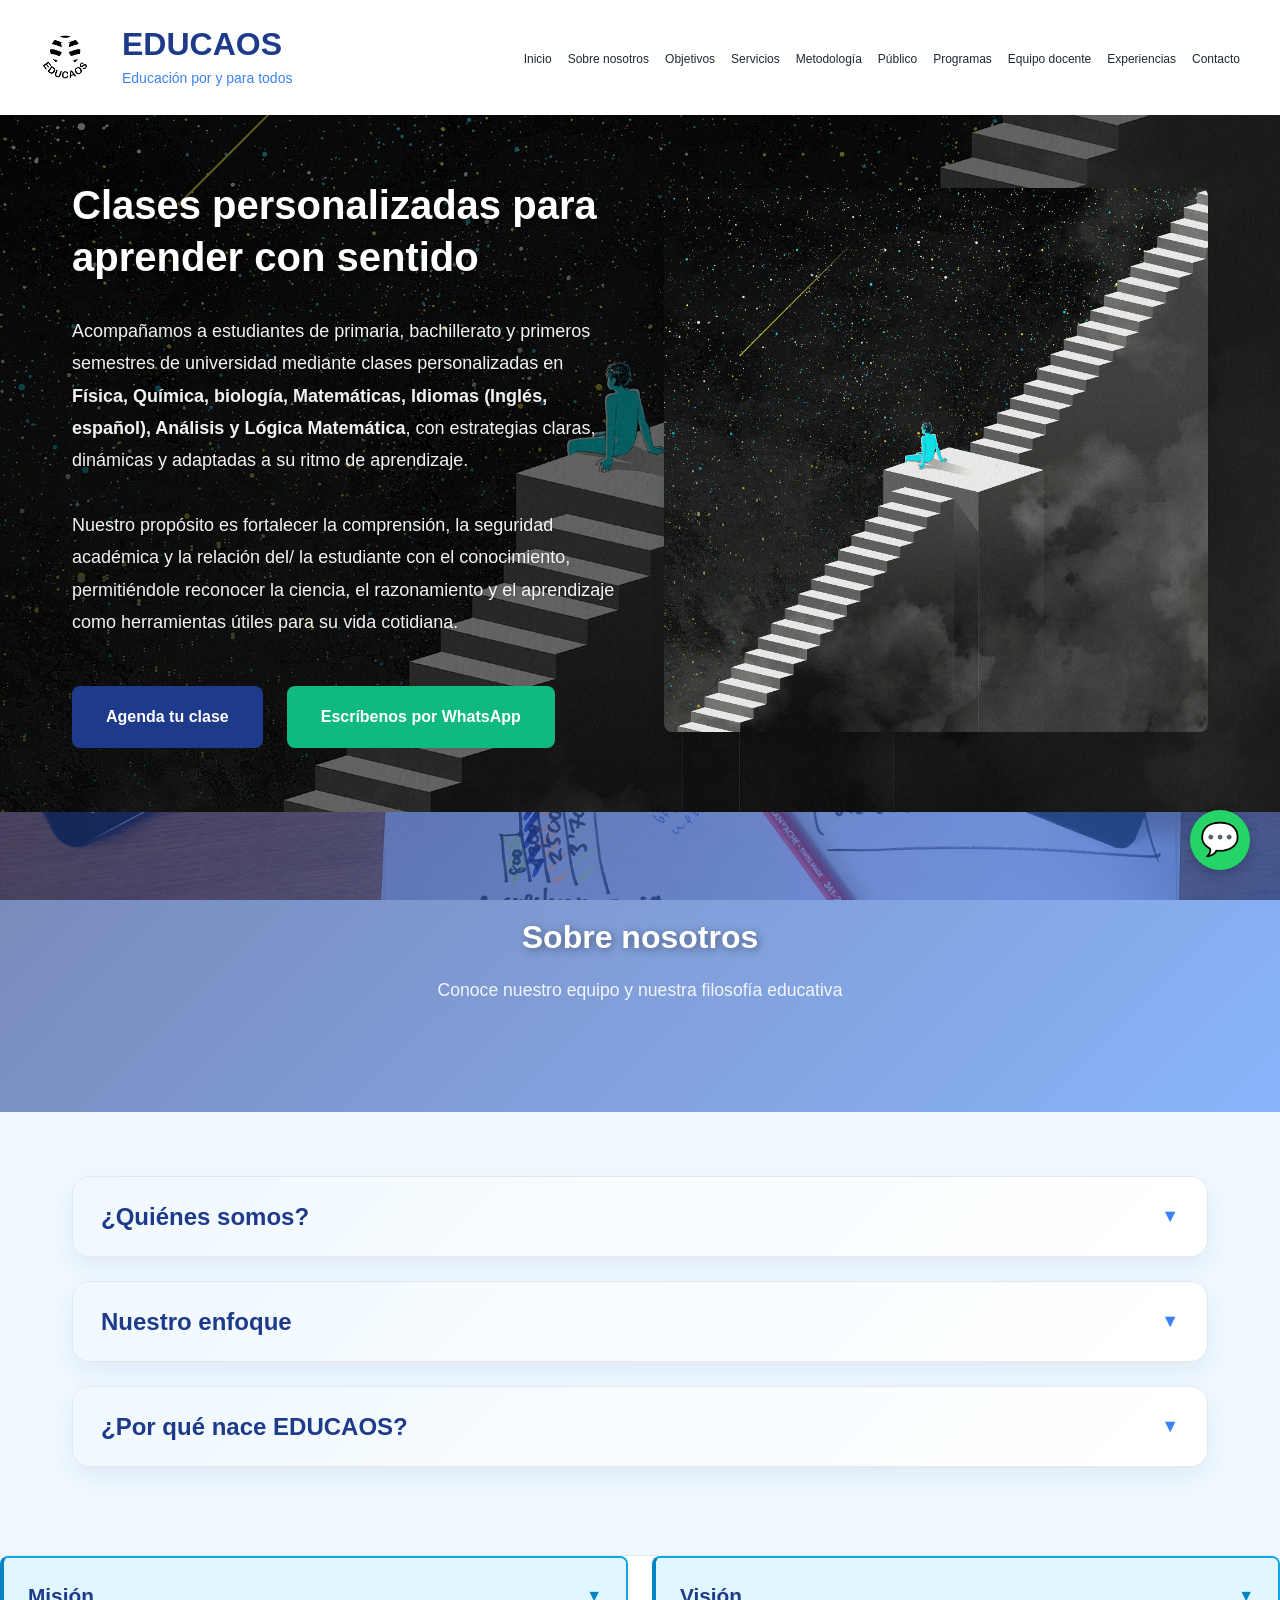
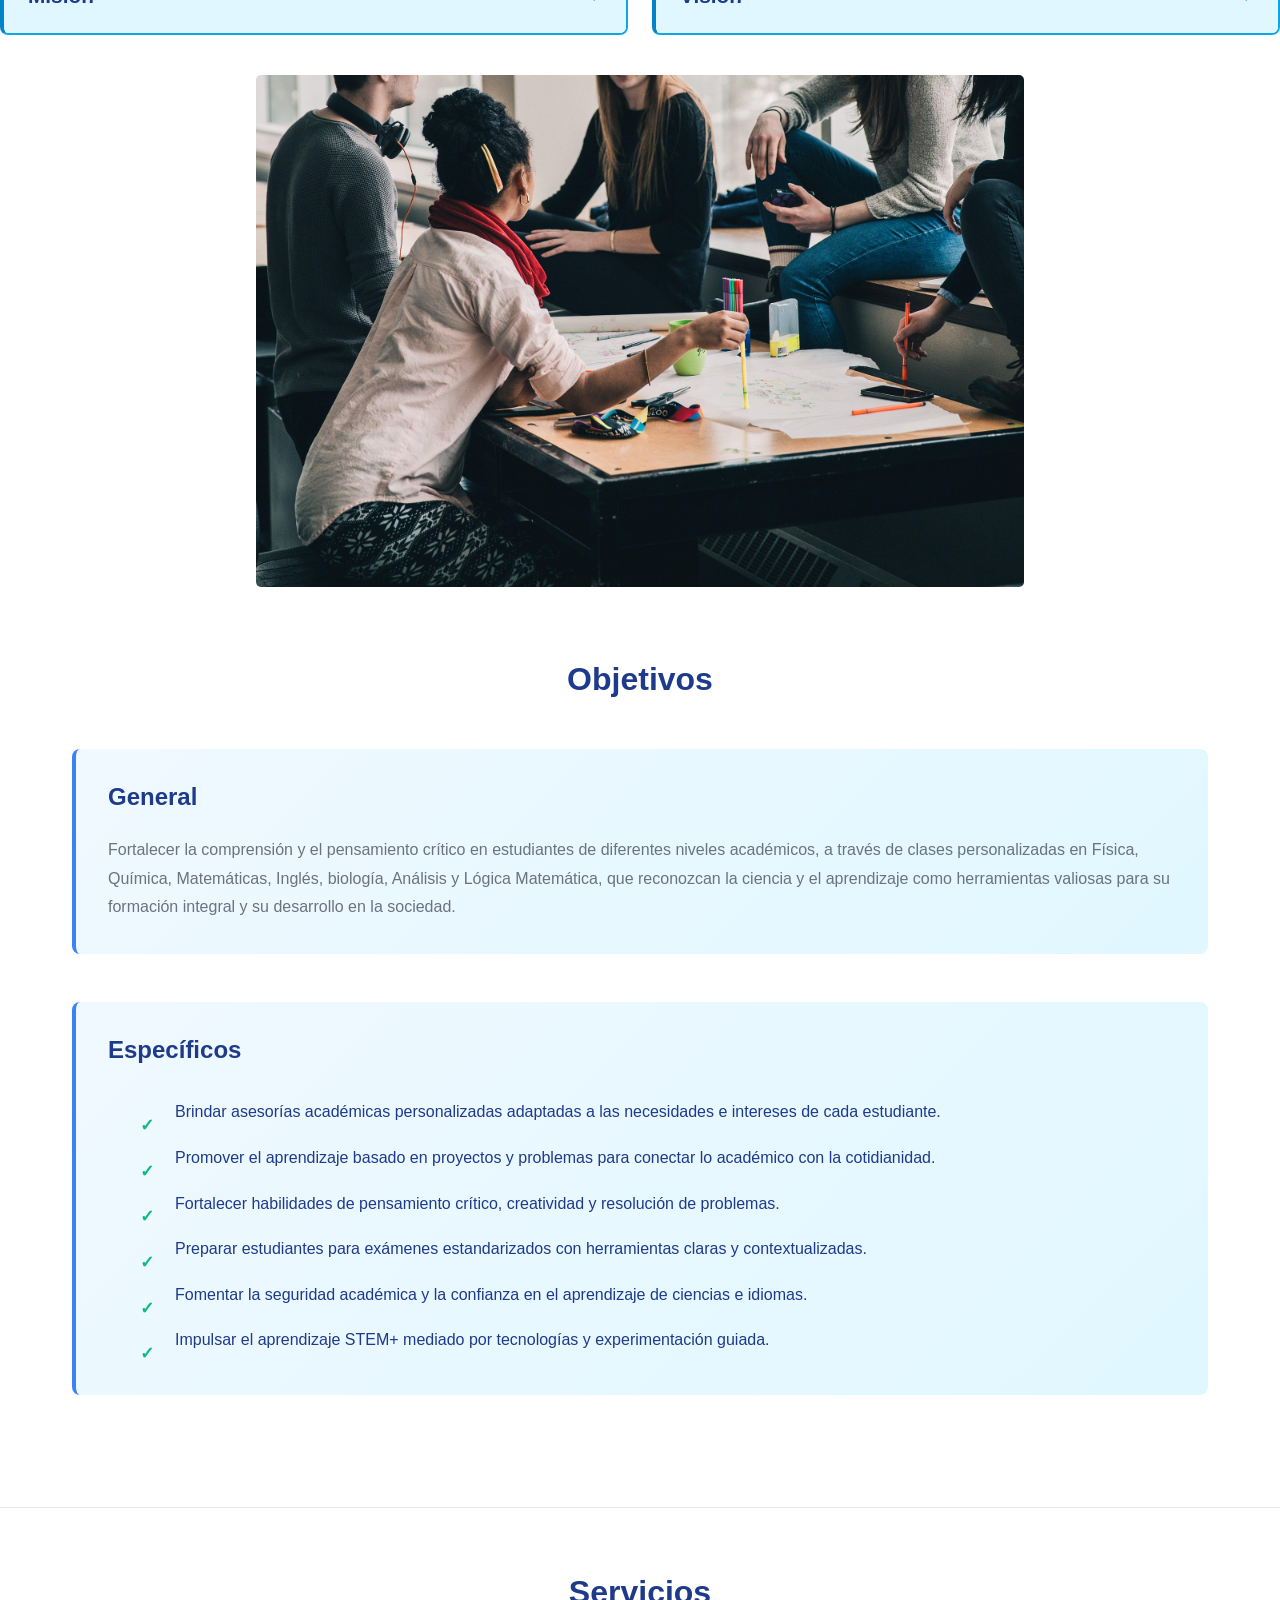
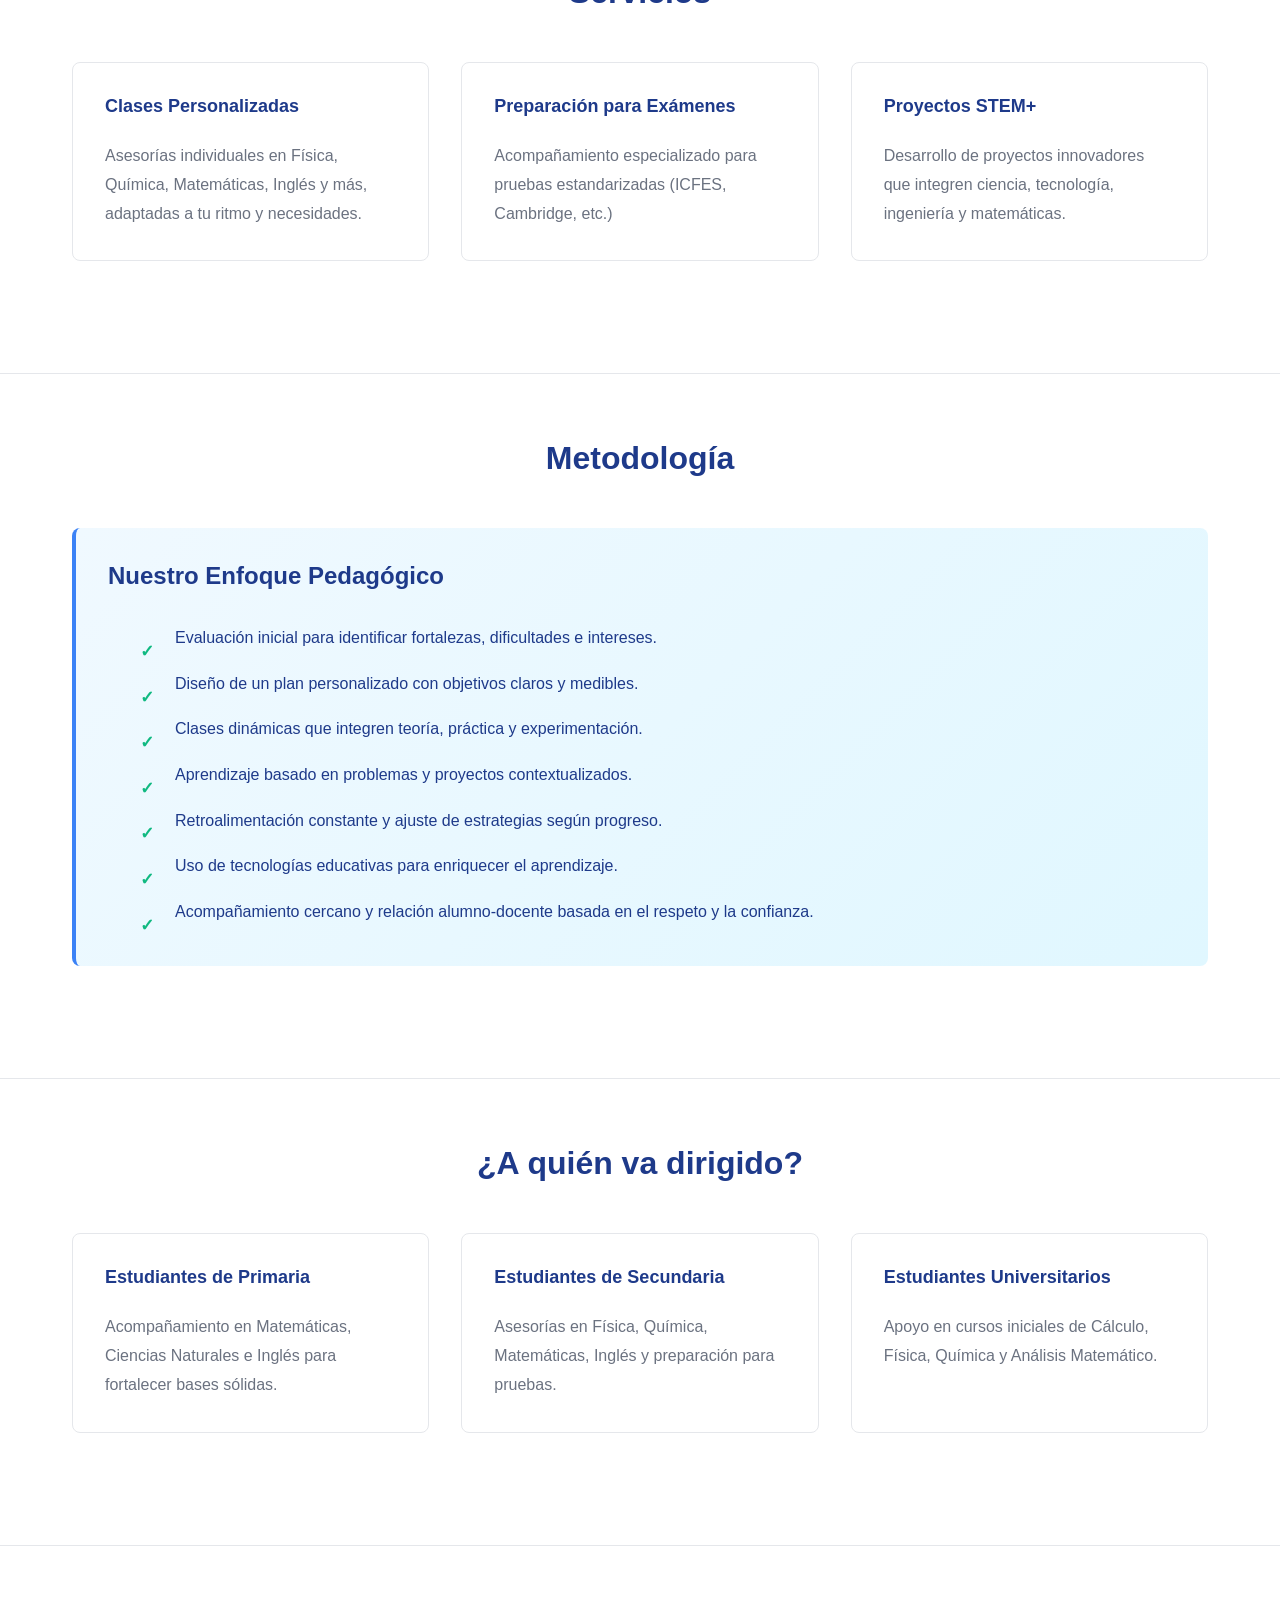
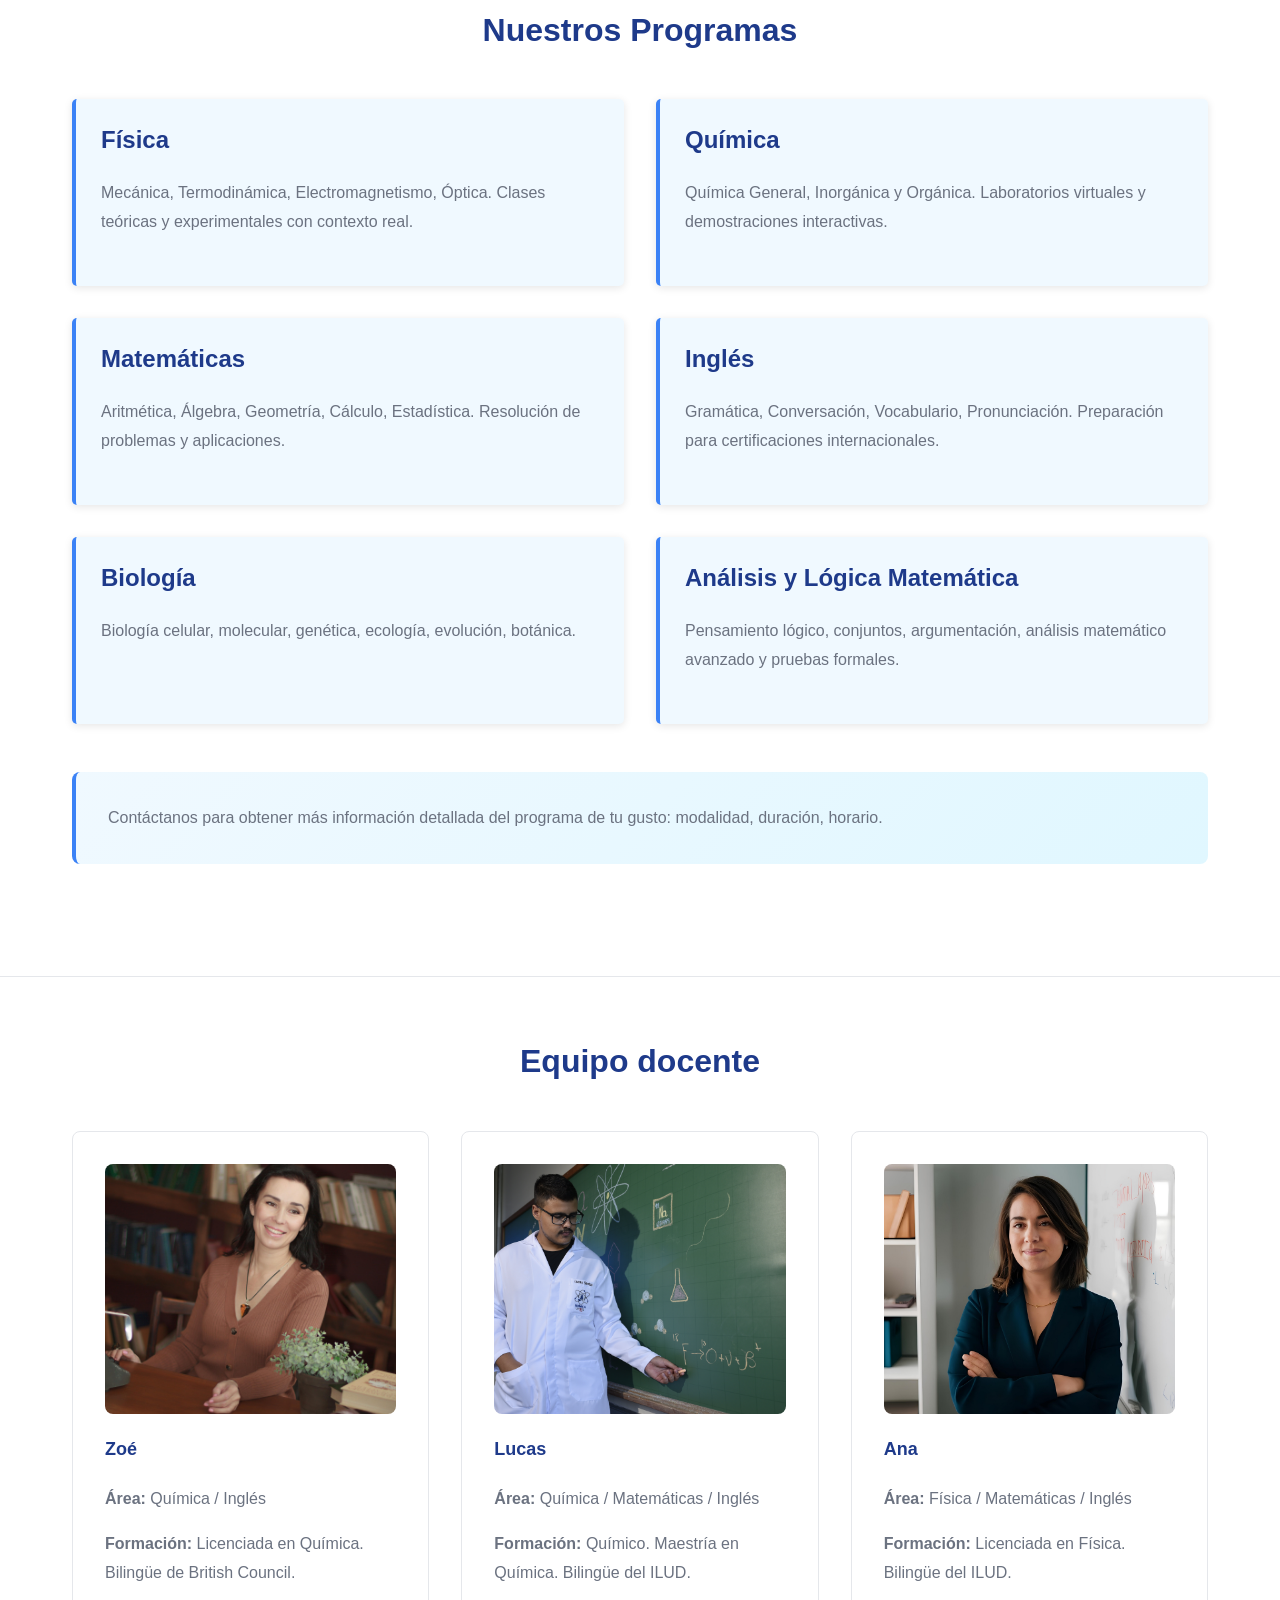
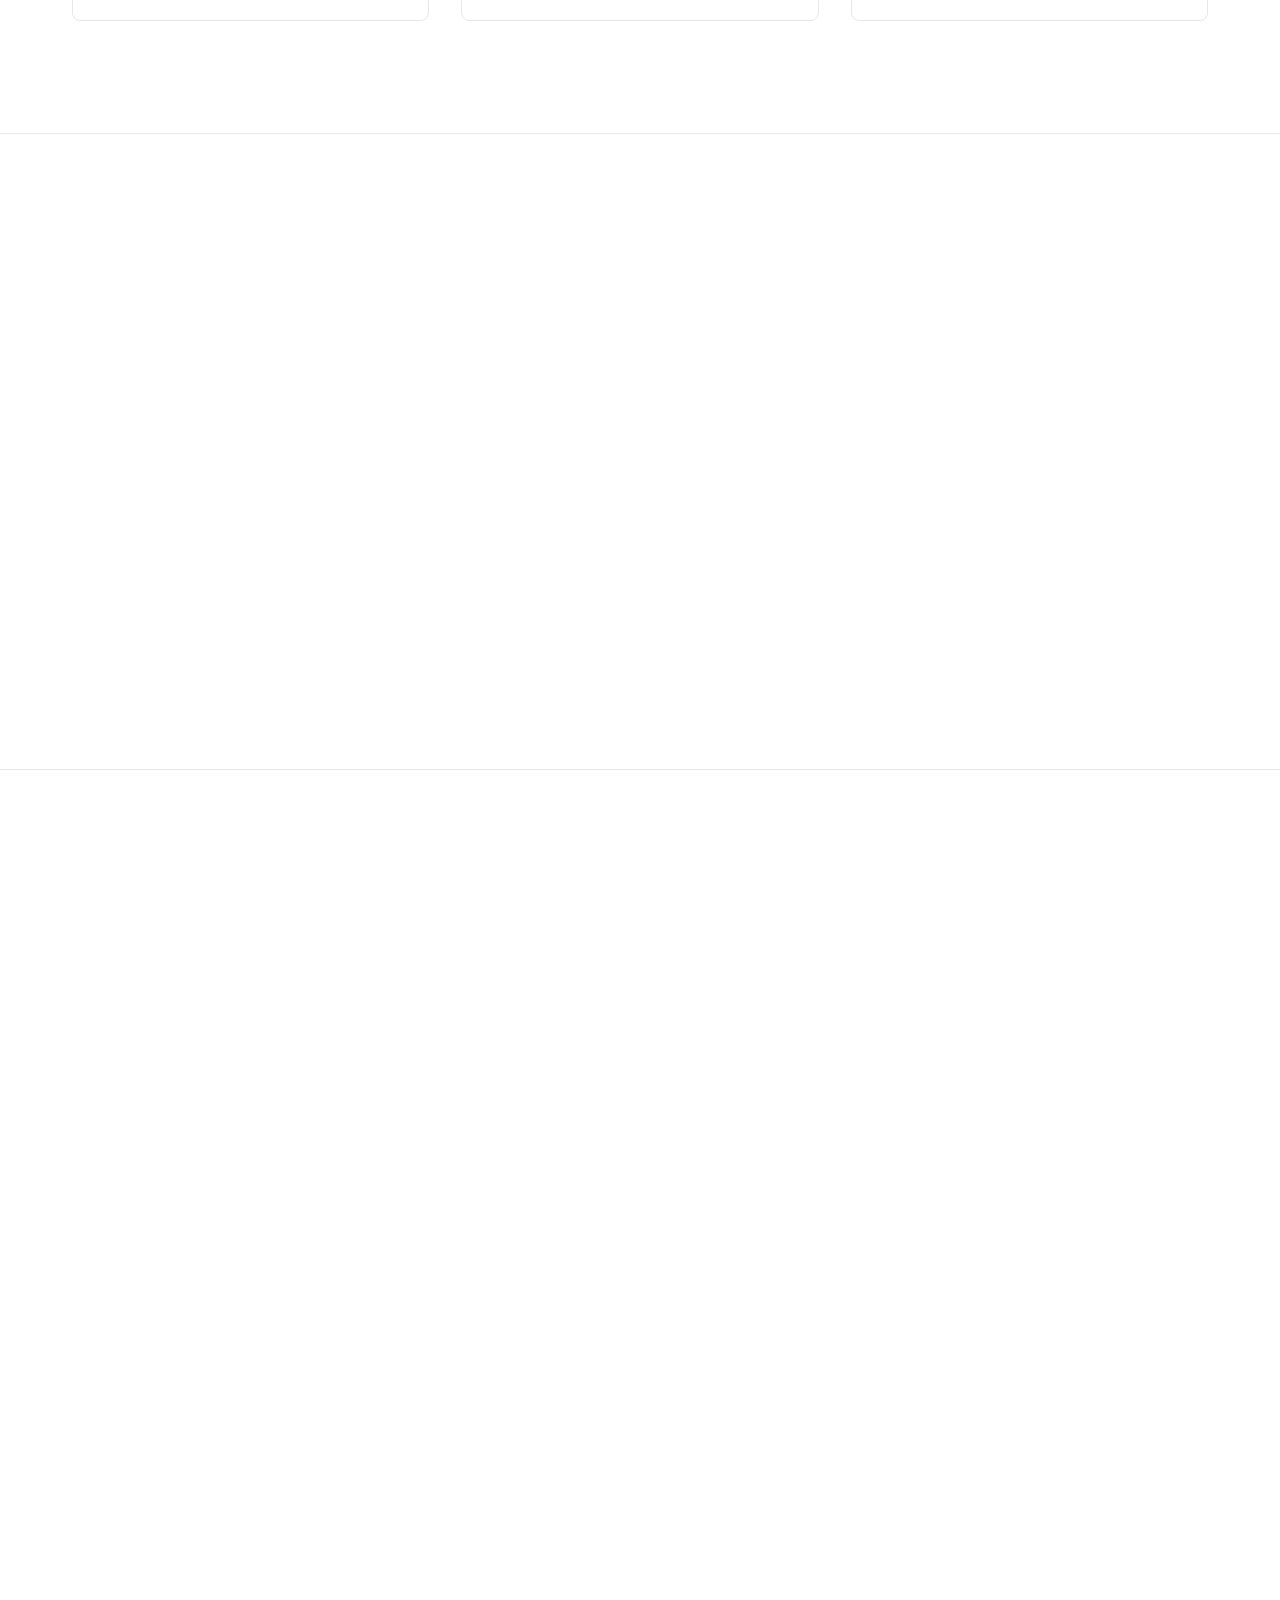
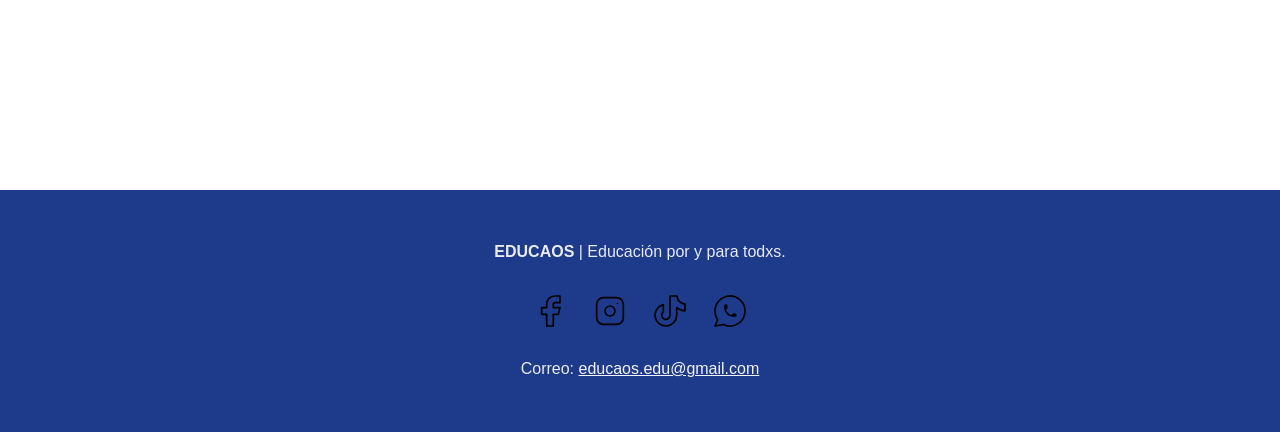
<file: index.html>
<!DOCTYPE html>
<html lang="es">
<head>
  <meta charset="UTF-8" />
  <meta http-equiv="X-UA-Compatible" content="IE=edge" />
  <meta name="viewport" content="width=device-width, initial-scale=1.0" />
  <title>EDUCAOS | Educación por y para todos</title>
<!-- Fuerza a Mozilla a recargar el favicon -->
<meta http-equiv="Cache-Control" content="no-cache, no-store, must-revalidate" />
<meta http-equiv="Pragma" content="no-cache" />
<meta http-equiv="Expires" content="0" />
  <meta
    name="description"
    content="EDUCAOS es una academia de clases personalizadas en Física, Química, Matemáticas, Inglés, biología, Análisis y Lógica Matemática"
  />
  <meta name="keywords" content="educación, clases personalizadas, matemáticas, ciencias, inglés, Bogotá" />
  <meta name="author" content="EDUCAOS" />

  <!-- CSS -->
  <link rel="stylesheet" href="styles.css" />
<!-- FAVICON - Múltiples formatos para compatibilidad ,logo en la pestaña -->
<!-- Asegura que el favicon se cargue en todos los navegadores -->
<link rel="icon" type="image/x-icon" href="img/favicon.ico?v=2">
<link rel="icon" type="image/png" sizes="32x32" href="img/favicon-32x32.png">
<link rel="icon" type="image/png" sizes="16x16" href="img/favicon-16x16.png">
<link rel="apple-touch-icon" href="img/apple-touch-icon.png">
<!-- Metricool Tracker -->
    <script>function loadScript(a){var b=document.getElementsByTagName("head")[0],c=document.createElement("script");c.type="text/javascript",c.src="https://tracker.metricool.com/resources/be.js",c.onreadystatechange=a,c.onload=a,b.appendChild(c)}loadScript(function(){beTracker.t({hash:"e9aacc4f85460d0cd99537b28a876ea7"})});</script>
</head>
<body>

  <!-- ENCABEZADO / HEADER -->
  <header class="header">
    <div class="container header-container">
      
      <!-- LOGO -->
      <div class="logo-box">
        <img src="img/logosinfondo.png" alt="Logo EDUCAOS" class="logo-img">
      </div>

      <!-- MARCA / NOMBRE -->
      <div class="brand-box">
        <h1>EDUCAOS</h1>
        <p>Educación por y para todos</p>
      </div>

      <!-- BOTÓN MENÚ HAMBURGUESA -->
      <button class="hamburger" id="hamburger" aria-label="Abrir menú">
        <span class="line line1"></span>
        <span class="line line2"></span>
        <span class="line line3"></span>
      </button>

      <!-- NAVEGACIÓN -->
      <nav class="nav" id="nav">
        <ul class="nav-list">
          <li><a href="#inicio">Inicio</a></li>
          <li><a href="#nosotros">Sobre nosotros</a></li>
          <li><a href="#objetivos">Objetivos</a></li>
          <li><a href="#servicios">Servicios</a></li>
          <li><a href="#metodologia">Metodología</a></li>
          <li><a href="#publico">Público</a></li>
          <li><a href="#programas">Programas</a></li>
          <li><a href="#equipo">Equipo docente</a></li>
          <li><a href="#experiencias">Experiencias</a></li>
          <li><a href="#contacto">Contacto</a></li>
        </ul>
      </nav>

    </div>
  </header>

  <main>

    <!-- SECCIÓN HERO CON PARALLAX -->
<section id="inicio" class="hero">
  <div class="parallax-bg" style="background-image: url('img/portada-fondo.jpg');"></div>

  <div class="container hero-container">
    <div class="hero-text fade-in">
      <h2>Clases personalizadas para aprender con sentido</h2>

      <p>
        Acompañamos a estudiantes de primaria, bachillerato y primeros semestres
        de universidad mediante clases personalizadas en <strong>Física, Química, biología, Matemáticas, 
        Idiomas (Inglés, español), Análisis y Lógica Matemática</strong>, con estrategias claras, 
        dinámicas y adaptadas a su ritmo de aprendizaje.
      </p>

      <p>
        Nuestro propósito es fortalecer la comprensión, la seguridad académica
        y la relación del/ la estudiante con el conocimiento, permitiéndole reconocer
        la ciencia, el razonamiento y el aprendizaje como herramientas útiles
        para su vida cotidiana.
      </p>

      <div class="hero-buttons">
        <a href="#contacto" class="btn">Agenda tu clase</a>
        <a href="https://wa.me/message/WLGV2CBEJZI7O1" class="btn btn-secondary" target="_blank">Escríbenos por WhatsApp</a>
      </div>
    </div>

    <div class="hero-image fade-in">
      <img src="img/portada.jpg" alt="Imagen principal de EDUCAOS" />
    </div>
  </div>
</section>

    <!-- SOBRE NOSOTROS - CON ACCORDION -->
<!-- BANNER DEL TÍTULO -->
<div class="section-banner" style="background-image: url('img/noisheader.jpg');">
  <h2 class="fade-in-on-scroll">Sobre nosotros</h2>
  <p>Conoce nuestro equipo y nuestra filosofía educativa</p>
</div>

<!-- CONTENIDO -->
<section id="nosotros" class="section">
  <div class="container">

        <!-- ACCORDION ITEM 1 -->
    <div class="accordion-item fade-in-on-scroll">
      <div class="accordion-header">
        <h3>¿Quiénes somos?</h3>
        <span class="accordion-icon">▼</span>
      </div>
      <div class="accordion-content">
        <div class="accordion-body">
          <div class="accordion-text">
            <p>
              Somos un equipo de docentes apasionados por la educación y la enseñanza
              de las ciencias naturales, idiomas, matemáticas y áreas afines, comprometidos
              con una formación académica clara, cercana y de calidad.
            </p>
            <p>
              Nos hemos formado en áreas como física, química, biología, matemáticas
              y licenciaturas, en universidades como la Universidad Distrital Francisco
              José de Caldas, la Universidad Nacional de Colombia y la Universidad
              Pedagógica Nacional.
            </p>
            <p>
              Además, contamos con experiencia en formación formal e informal, apoyo
              a instituciones educativas, procesos de preparación para exámenes
              estandarizados y acompañamiento académico personalizado.
            </p>
          </div>
          <div class="accordion-image">
            <img src="img/quienessomos.jpg" alt="Quiénes somos" class="parallax-image">
          </div>
        </div>
      </div>
    </div>

    <!-- ACCORDION ITEM 2 -->
    <div class="accordion-item fade-in-on-scroll">
      <div class="accordion-header">
        <h3>Nuestro enfoque</h3>
        <span class="accordion-icon">▼</span>
      </div>
      <div class="accordion-content">
        <div class="accordion-body">
          <div class="accordion-text">
            <p>
              En EDUCAOS trabajamos desde un enfoque humanista y productivo, apoyado
              en el aprendizaje basado en proyectos y problemas. Buscamos que el/ la
              estudiante comprenda, relacione y aplique lo aprendido, reconociendo
              que el conocimiento está conectado con su cotidianidad, sus intereses,
              sus necesidades y su manera de comprender el mundo.
            </p>
            <p>
              No buscamos la memorización como objetivo principal, sino el fortalecimiento
              del pensamiento crítico, la creatividad, la comprensión profunda y la
              capacidad de usar el conocimiento en contextos reales.
            </p>
          </div>
          <div class="accordion-image">
            <img src="img/enfoque.jpg" alt="Nuestro enfoque" class="parallax-image">
          </div>
        </div>
      </div>
    </div>

    <!-- ACCORDION ITEM 3 -->
    <div class="accordion-item fade-in-on-scroll">
      <div class="accordion-header">
        <h3>¿Por qué nace EDUCAOS?</h3>
        <span class="accordion-icon">▼</span>
      </div>
      <div class="accordion-content">
        <div class="accordion-body">
          <div class="accordion-text">
            <p>
              EDUCAOS surge como una respuesta a las dificultades educativas actuales,
              a la desconexión entre el aprendizaje y la vida cotidiana, y a la
              frustración que muchos estudiantes experimentan frente a áreas como
              las ciencias y las matemáticas cuando no se enseñan de forma cercana,
              comprensible y contextualizada.
            </p>
            <p>
              También reconocemos el impacto que tienen la sobreestimulación digital,
              las distracciones del entorno y la presión por responder a exigencias
              académicas cada vez mayores.
            </p>
            <p>
              Por eso, proponemos un acompañamiento que integre las ganas de aprender
              con la vida del/ la estudiante, fortaleciendo sus competencias, valorando
              sus ideas previas y ayudándole a cumplir con los lineamientos institucionales
              sin perder de vista su formación integral.
            </p>
          </div>
          <div class="accordion-image">
            <img src="img/nacimiento.jpg" alt="Por qué nace" class="parallax-image">
          </div>
        </div>
      </div>
    </div>

  </div>
</section>

        <div class="mission-vision-grid fade-in-on-scroll">

  <!-- TARJETA MISIÓN -->
  <article class="mv-card">
    <div class="mv-header">
      <h3>Misión</h3>
      <span class="mv-icon">▼</span>
    </div>

    <div class="mv-content">
      <p>
        En EDUCAOS, nuestra misión es trascender los límites convencionales
        de la educación, brindando a nuestros estudiantes no solo conocimientos
        académicos sólidos, sino también herramientas y experiencias que les
        permitan explorar, pensar críticamente, comprender y aplicar las
        ciencias y las matemáticas en su vida diaria.
      </p>

      <p>
        Nos comprometemos a ofrecer clases personalizadas, asesorías académicas
        y orientación en proyectos innovadores con un enfoque STEM+, impulsando
        el aprendizaje mediado por tecnologías y la experimentación guiada
        para el desarrollo integral de cada estudiante.
      </p>
    </div>
  </article>

  <!-- TARJETA VISIÓN -->
  <article class="mv-card">
    <div class="mv-header">
      <h3>Visión</h3>
      <span class="mv-icon">▼</span>
    </div>

    <div class="mv-content">
      <p>
        Nos visualizamos como un proyecto educativo referente en la transformación
        del aprendizaje STEM+ en América. Aspiramos a contribuir al desarrollo
        de mentes curiosas, analíticas y creativas, capaces de enfrentar los
        desafíos actuales y futuros con pensamiento crítico, sensibilidad y criterio.
      </p>

      <p>
        Buscamos ser reconocidos por nuestro compromiso con la calidad educativa,
        la aplicación práctica del conocimiento y la promoción activa del avance
        científico y tecnológico en la región.
      </p>

      <p>
        Aspiramos a crear un ambiente donde la ciencia, las matemáticas y los idiomas
        no solo sean materias académicas, sino herramientas poderosas para comprender
        el mundo, resolver problemas y aportar al progreso de nuestras comunidades.
      </p>
    </div>
  </article>

</div>

        <div class="section-image fade-in-on-scroll">
          <img src="img/profes.jpg" alt="Equipo docente de EDUCAOS" />
        </div>
      </div>
    </section>

    <!-- OBJETIVOS -->
    <section id="objetivos" class="section">
      <div class="container">
        <h2 class="fade-in-on-scroll">Objetivos</h2>

        <article class="content-block fade-in-on-scroll">
          <h3>General</h3>
          <p>
            Fortalecer la comprensión y el pensamiento crítico en estudiantes de diferentes niveles académicos, 
            a través de clases personalizadas en Física, Química, Matemáticas, Inglés, biología, 
            Análisis y Lógica Matemática, que reconozcan la ciencia y el aprendizaje como herramientas valiosas 
            para su formación integral y su desarrollo en la sociedad.
          </p>
        </article>

        <article class="content-block fade-in-on-scroll">
          <h3>Específicos</h3>
          <ul class="methodology-list">
            <li>Brindar asesorías académicas personalizadas adaptadas a las necesidades e intereses de cada estudiante.</li>
            <li>Promover el aprendizaje basado en proyectos y problemas para conectar lo académico con la cotidianidad.</li>
            <li>Fortalecer habilidades de pensamiento crítico, creatividad y resolución de problemas.</li>
            <li>Preparar estudiantes para exámenes estandarizados con herramientas claras y contextualizadas.</li>
            <li>Fomentar la seguridad académica y la confianza en el aprendizaje de ciencias e idiomas.</li>
            <li>Impulsar el aprendizaje STEM+ mediado por tecnologías y experimentación guiada.</li>
          </ul>
        </article>
      </div>
    </section>

    <!-- SERVICIOS -->
    <section id="servicios" class="section">
      <div class="container">
        <h2 class="fade-in-on-scroll">Servicios</h2>

        <div class="cards-grid">
          <article class="card fade-in-on-scroll">
            <h3>Clases Personalizadas</h3>
            <p>Asesorías individuales en Física, Química, Matemáticas, Inglés y más, adaptadas a tu ritmo y necesidades.</p>
          </article>

          <article class="card fade-in-on-scroll">
            <h3>Preparación para Exámenes</h3>
            <p>Acompañamiento especializado para pruebas estandarizadas (ICFES, Cambridge, etc.)</p>
          </article>

          <article class="card fade-in-on-scroll">
            <h3>Proyectos STEM+</h3>
            <p>Desarrollo de proyectos innovadores que integren ciencia, tecnología, ingeniería y matemáticas.</p>
          </article>
        </div>
      </div>
    </section>

    <!-- METODOLOGÍA -->
    <section id="metodologia" class="section">
      <div class="container">
        <h2 class="fade-in-on-scroll">Metodología</h2>

        <article class="content-block fade-in-on-scroll">
          <h3>Nuestro Enfoque Pedagógico</h3>
          <ul class="methodology-list">
            <li>Evaluación inicial para identificar fortalezas, dificultades e intereses.</li>
            <li>Diseño de un plan personalizado con objetivos claros y medibles.</li>
            <li>Clases dinámicas que integren teoría, práctica y experimentación.</li>
            <li>Aprendizaje basado en problemas y proyectos contextualizados.</li>
            <li>Retroalimentación constante y ajuste de estrategias según progreso.</li>
            <li>Uso de tecnologías educativas para enriquecer el aprendizaje.</li>
            <li>Acompañamiento cercano y relación alumno-docente basada en el respeto y la confianza.</li>
          </ul>
        </article>
      </div>
    </section>

    <!-- PÚBLICO -->
    <section id="publico" class="section">
      <div class="container">
        <h2 class="fade-in-on-scroll">¿A quién va dirigido?</h2>

        <div class="cards-grid">
          <article class="card fade-in-on-scroll">
            <h3>Estudiantes de Primaria</h3>
            <p>Acompañamiento en Matemáticas, Ciencias Naturales e Inglés para fortalecer bases sólidas.</p>
          </article>

          <article class="card fade-in-on-scroll">
            <h3>Estudiantes de Secundaria</h3>
            <p>Asesorías en Física, Química, Matemáticas, Inglés y preparación para pruebas.</p>
          </article>

          <article class="card fade-in-on-scroll">
            <h3>Estudiantes Universitarios</h3>
            <p>Apoyo en cursos iniciales de Cálculo, Física, Química y Análisis Matemático.</p>
          </article>
        </div>
      </div>
    </section>

    <!-- PROGRAMAS -->
    <section id="programas" class="section">
      <div class="container">
        <h2 class="fade-in-on-scroll">Nuestros Programas</h2>

        <div class="grid-two">
          <article class="content-card fade-in-on-scroll">
            <h3>Física</h3>
            <p>Mecánica, Termodinámica, Electromagnetismo, Óptica. Clases teóricas y experimentales con contexto real.</p>
          </article>

          <article class="content-card fade-in-on-scroll">
            <h3>Química</h3>
            <p>Química General, Inorgánica y Orgánica. Laboratorios virtuales y demostraciones interactivas.</p>
          </article>

          <article class="content-card fade-in-on-scroll">
            <h3>Matemáticas</h3>
            <p>Aritmética, Álgebra, Geometría, Cálculo, Estadística. Resolución de problemas y aplicaciones.</p>
          </article>

          <article class="content-card fade-in-on-scroll">
            <h3>Inglés</h3>
            <p>Gramática, Conversación, Vocabulario, Pronunciación. Preparación para certificaciones internacionales.</p>
          </article>

          <article class="content-card fade-in-on-scroll">
            <h3>Biología</h3>
            <p>Biología celular, molecular, genética, ecología, evolución, botánica. </p>
          </article>

          <article class="content-card fade-in-on-scroll">
            <h3>Análisis y Lógica Matemática</h3>
            <p>Pensamiento lógico, conjuntos, argumentación, análisis matemático avanzado y pruebas formales.</p>
          </article>
        </div>

        <div class="content-block fade-in-on-scroll" style="margin-top: 30px;">
          <p>
            Contáctanos para obtener más información detallada del programa de tu gusto:
            modalidad, duración, horario.
          </p>
        </div>
      </div>
    </section>

    <!-- EQUIPO DOCENTE -->
    <section id="equipo" class="section">
      <div class="container">
        <h2 class="fade-in-on-scroll">Equipo docente</h2>

        <div class="cards-grid">
          <article class="card fade-in-on-scroll">
            <img src="img/teachers1.jpg" alt="Docente de EDUCAOS" />
            <!-- poner en formato jpg -->
            <h3>Zoé</h3>
            <p><strong>Área:</strong> Química / Inglés</p>
            <p><strong>Formación:</strong> Licenciada en Química. Bilingüe de British Council.  </p>
          </article>

          <article class="card fade-in-on-scroll">
            <img src="img/teacherlu.jpg" alt="Docente de EDUCAOS" />
            <h3>Lucas</h3>
            <p><strong>Área:</strong> Química / Matemáticas / Inglés</p>
            <p><strong>Formación:</strong> Químico. Maestría en Química. Bilingüe del ILUD. </p>
          </article>

          <article class="card fade-in-on-scroll">
            <img src="img/teachers3.jpg" alt="Docente de EDUCAOS" />
            <h3>Ana</h3>
            <p><strong>Área:</strong> Física / Matemáticas / Inglés</p>
            <p><strong>Formación:</strong> Licenciada en Física. Bilingüe del ILUD. </p>
          </article>
        </div>
      </div>
    </section>

    <!-- EXPERIENCIAS -->
    <section id="experiencias" class="section">
      <div class="container">
        <h2 class="fade-in-on-scroll">Experiencias de nuestros/as estudiantes</h2>

        <article class="content-block fade-in-on-scroll">
          <p>
            En EDUCAOS valoramos cada proceso de aprendizaje. Más allá de los resultados,
            reconocemos el esfuerzo, la confianza y el crecimiento que cada estudiante
            construye en su camino académico.
          </p>
        </article>

        <div class="cards-grid">
          <article class="card fade-in-on-scroll">
            <h3>Daniel</h3>
            <p>"Aquí puedes agregar una frase de estudiante o familia que hable de su experiencia."</p>
          </article>

          <article class="card fade-in-on-scroll">
            <h3>Laura</h3>
            <p>"Incluir testimonios reales mejora mucho la credibilidad de tu sitio web."</p>
          </article>

          <article class="card fade-in-on-scroll">
            <h3>David</h3>
            <p>"Considera incluir videos cortos de estudiantes hablando sobre sus experiencias."</p>
          </article>
        </div>
      </div>
    </section>

    <!-- CONTACTO -->
    <section id="contacto" class="section">
      <div class="container">
        <h2 class="fade-in-on-scroll">Contacto</h2>

        <article class="content-block fade-in-on-scroll">
          <p>
            ¿Quieres agendar una clase, resolver dudas o conocer el acompañamiento
            más adecuado para tu proceso? Escríbenos y con gusto te orientamos.
          </p>
        </article>

        <div class="contact-grid">
          <article class="card fade-in-on-scroll">
            <h3>Información de contacto</h3>
            <p><strong>WhatsApp:</strong> <a href="https://wa.me/message/WLGV2CBEJZI7O1" target="_blank">Escribenos tu inquietud!</a></p>
            <p><strong>Correo:</strong> <a href="mailto:educaos.edu@gmail.com">educaos.edu@gmail.com</a></p>
            <p><strong>Zona de atención:</strong> Servicios a tu domicilio en todo Cundinamarca, Bogotá DC y alrededores. Sesiones virtuales en todo el mundo 24/7</p>
            <p><strong>Horario:</strong> Lunes a viernes, de 9:00 a. m. a 10:00 p. m.</p>
          </article>

          <article class="card fade-in-on-scroll">
            <h3>Formulario de contacto</h3>
            <form id="contactForm" onsubmit="handleSubmit(event)">
              <label for="nombre">Nombre</label>
              <input type="text" id="nombre" name="nombre" placeholder="Escribe tu nombre" required />

              <label for="correo">Correo electrónico</label>
              <input type="email" id="correo" name="correo" placeholder="Escribe tu correo" required />

              <label for="mensaje">Mensaje</label>
              <textarea id="mensaje" name="mensaje" rows="5" placeholder="Cuéntanos cómo podemos ayudarte" required></textarea>

              <button type="submit">Enviar mensaje</button>
              <p class="form-note" id="formNote" style="display: none;"></p>
            </form>
          </article>
        </div>
      </div>
    </section>

  </main>

  <!-- PIE DE PÁGINA -->
  <footer class="footer">
    <div class="container">
      <p><strong>EDUCAOS</strong> | Educación por y para todxs.</p>

      <div class="social-links">
        <a href="https://www.facebook.com/Educaos.educacion" target="_blank" aria-label="Facebook">
          <img src="img/facebookrepo.svg" alt="Facebook" class="social-icon">
        </a>

        <a href="https://www.instagram.com/educaos_" target="_blank" aria-label="Instagram">
          <img src="img/instagramrepoo.svg" alt="Instagram" class="social-icon">
        </a>

        <a href="https://www.tiktok.com/@educaos.edu" target="_blank" aria-label="TikTok">
          <img src="img/tiktokreppo.svg" alt="TikTok" class="social-icon">
        </a>

        <a href="https://wa.me/message/WLGV2CBEJZI7O1" target="_blank" aria-label="WhatsApp">
          <img src="img/whatsapprepo.svg" alt="WhatsApp" class="social-icon">
        </a>
      </div>

      <p>Correo: <a href="mailto:educaos.edu@gmail.com">educaos.edu@gmail.com</a></p>
    </div>
  </footer>

  <!-- BOTÓN WHATSAPP FLOTANTE -->
  <a href="https://wa.me/message/WLGV2CBEJZI7O1" class="whatsapp-btn" target="_blank" title="Chatear con EDUCAOS por WhatsApp" aria-label="Contacto por WhatsApp">
    💬
  </a>

  <!-- SCRIPTS -->
  <script>
    // ============================================
    // MENÚ HAMBURGUESA - FUNCIONA CORRECTAMENTE
    // ============================================
    document.addEventListener('DOMContentLoaded', function() {
      const hamburger = document.getElementById('hamburger');
      const nav = document.getElementById('nav');
      const navLinks = nav.querySelectorAll('a');

      // Abrir/cerrar menú al hacer clic en hamburguesa
      hamburger.addEventListener('click', function(e) {
        e.preventDefault();
        hamburger.classList.toggle('active');
        nav.classList.toggle('active');
      });

      // Cerrar menú al hacer clic en un enlace
      navLinks.forEach(link => {
        link.addEventListener('click', function() {
          hamburger.classList.remove('active');
          nav.classList.remove('active');
        });
      });

      // Cerrar menú si se hace clic fuera de él
      document.addEventListener('click', function(event) {
        const isClickInsideNav = nav.contains(event.target);
        const isClickOnHamburger = hamburger.contains(event.target);
        
        if (!isClickInsideNav && !isClickOnHamburger && nav.classList.contains('active')) {
          hamburger.classList.remove('active');
          nav.classList.remove('active');
        }
      });
    });

    // ============================================
    // ANIMACIÓN FADE-IN AL HACER SCROLL
    // ============================================
    function observeElements() {
      const observer = new IntersectionObserver((entries) => {
        entries.forEach(entry => {
          if (entry.isIntersecting) {
            entry.target.classList.add('visible');
            observer.unobserve(entry.target);
          }
        });
      }, {
        threshold: 0.1,
        rootMargin: '0px 0px -50px 0px'
      });

      // Observar todos los elementos con fade-in-on-scroll
      document.querySelectorAll('.fade-in-on-scroll').forEach(el => {
        observer.observe(el);
      });
    }

    // Ejecutar cuando el DOM esté listo
    if (document.readyState === 'loading') {
      document.addEventListener('DOMContentLoaded', observeElements);
    } else {
      observeElements();
    }

    // ============================================
    // EFECTO PARALLAX
    // ============================================
    window.addEventListener('scroll', function() {
      const parallaxElements = document.querySelectorAll('[data-parallax]');
      parallaxElements.forEach(element => {
        const scrollPosition = window.pageYOffset;
        const parallaxBg = element.querySelector('.parallax-bg');
        if (parallaxBg) {
          parallaxBg.style.backgroundPosition = `center ${scrollPosition * 0.5}px`;
        }
      });
    });

    // ============================================
    // FUNCIÓN FORMULARIO
    // ============================================
    function handleSubmit(e) {
      e.preventDefault();
      
      const nombre = document.getElementById('nombre').value;
      const correo = document.getElementById('correo').value;
      const mensaje = document.getElementById('mensaje').value;
      
      // Enviar por WhatsApp
      const textoWhatsApp = `Hola EDUCAOS, soy ${nombre}. ${mensaje} Mi correo es: ${correo}`;
      const urlWhatsApp = `https://wa.me/message/WLGV2CBEJZI7O1?text=${encodeURIComponent(textoWhatsApp)}`;
      
      // Enviar por Email
      const urlEmail = `mailto:educaos.edu@gmail.com?subject=Mensaje de ${nombre}&body=${encodeURIComponent(`De: ${nombre}\nCorreo: ${correo}\n\n${mensaje}`)}`;
      
      // Mostrar opciones
      const formNote = document.getElementById('formNote');
      formNote.innerHTML = '✓ Elige cómo deseas enviar tu mensaje: <a href="' + urlWhatsApp + '" target="_blank" style="margin-left: 10px;">Enviar por WhatsApp</a> o <a href="' + urlEmail + '" style="margin-left: 10px;">Enviar por Email</a>';
      formNote.style.display = 'block';
      formNote.style.color = '#27ae60';
      
      // Limpiar formulario
      document.getElementById('contactForm').reset();
    }

// ============================================
// ACCORDION - ABRIR/CERRAR AL HACER CLIC
// ============================================

const accordionHeaders = document.querySelectorAll('.accordion-header');

accordionHeaders.forEach(header => {
  header.addEventListener('click', function() {
    const item = this.closest('.accordion-item');
    
    // Cierra todos los otros
    document.querySelectorAll('.accordion-item').forEach(el => {
      if (el !== item) {
        el.classList.remove('active');
      }
    });
    
    // Abre/cierra el actual
    item.classList.toggle('active');
  });
});
// MISIÓN Y VISIÓN - DESPLEGABLE
const mvHeaders = document.querySelectorAll('.mv-header');

mvHeaders.forEach(header => {
  header.addEventListener('click', function() {
    const card = this.closest('.mv-card');

    // Abre/cierra la actual
    card.classList.toggle('active');
  });
});
  </script>

</body>
</html>
</file>
<file: styles.css>
/* ===================================
   ESTILOS GENERALES Y RESET
   =================================== */

* {
  margin: 0;
  padding: 0;
  box-sizing: border-box;
}

:root {
  --color-primary: #1e3a8a;
  --color-secondary: #3b82f6;
  --color-accent: #10b981;
  --color-dark: #1f2937;
  --color-light: #f3f4f6;
  --color-white: #ffffff;
  --color-gray: #6b7280;
  --color-border: #e5e7eb;
  --color-success: #10b981;
  --color-warning: #f59e0b;
  
  --font-primary: 'Segoe UI', Tahoma, Geneva, Verdana, sans-serif;
  --font-size-base: 16px;
  --font-size-sm: 14px;
  --font-size-lg: 18px;
  --font-size-xl: 24px;
  --font-size-2xl: 32px;
  --font-size-3xl: 40px;
  
  --spacing-xs: 0.5rem;
  --spacing-sm: 1rem;
  --spacing-md: 1.5rem;
  --spacing-lg: 2rem;
  --spacing-xl: 3rem;
  --spacing-2xl: 4rem;
  
  --border-radius: 8px;
  --shadow-sm: 0 1px 2px rgba(0, 0, 0, 0.05);
  --shadow-md: 0 4px 6px rgba(0, 0, 0, 0.1);
  --shadow-lg: 0 10px 15px rgba(0, 0, 0, 0.1);
  
  --transition: all 0.3s ease;
}

html {
  scroll-behavior: smooth;
}

body {
  font-family: var(--font-primary);
  font-size: var(--font-size-base);
  color: var(--color-dark);
  line-height: 1.6;
  background-color: var(--color-white);
}

/* ===================================
   CONTENEDOR PRINCIPAL
   =================================== */

.container {
  max-width: 1200px;
  margin: 0 auto;
  padding: 0 var(--spacing-lg);
}

@media (max-width: 768px) {
  .container {
    padding: 0 var(--spacing-md);
  }
}

/* ===================================
   TIPOGRAFÍA
   =================================== */

h1, h2, h3, h4, h5, h6 {
  font-weight: 700;
  line-height: 1.3;
  margin-bottom: var(--spacing-md);
  color: var(--color-primary);
}

h1 {
  font-size: var(--font-size-3xl);
}

h2 {
  font-size: var(--font-size-2xl);
  text-align: center;
  margin-bottom: var(--spacing-xl);
}

h3 {
  font-size: var(--font-size-xl);
}

p {
  margin-bottom: var(--spacing-md);
  color: var(--color-gray);
  line-height: 1.8;
}

a {
  color: var(--color-secondary);
  text-decoration: none;
  transition: var(--transition);
}

a:hover {
  color: var(--color-primary);
  text-decoration: underline;
}

/* ===================================
   BOTONES
   =================================== */

.btn {
  display: inline-block;
  padding: var(--spacing-sm) var(--spacing-lg);
  background-color: var(--color-primary);
  color: var(--color-white);
  border-radius: var(--border-radius);
  font-weight: 600;
  transition: var(--transition);
  border: 2px solid transparent;
  cursor: pointer;
  text-align: center;
}

.btn:hover {
  background-color: var(--color-secondary);
  transform: translateY(-2px);
  box-shadow: var(--shadow-md);
}

.btn-secondary {
  background-color: var(--color-accent);
  border-color: var(--color-accent);
}

.btn-secondary:hover {
  background-color: #059669;
  transform: translateY(-2px);
}

/* ===================================
   HEADER / NAVEGACIÓN
   =================================== */

.header {
  background-color: var(--color-white);
  box-shadow: var(--shadow-sm);
  position: sticky;
  top: 0;
  z-index: 200;
}

.header-container {
  display: flex;
  align-items: center;
  justify-content: space-between;
  padding: var(--spacing-md) 0;
  gap: var(--spacing-lg);
}

.logo-box {
  flex-shrink: 0;
}

.logo-img {
  height: 50px;
  width: auto;
  display: block;
}

.brand-box {
  flex-grow: 1;
}

.brand-box h1 {
  margin: 0;
  font-size: var(--font-size-2xl);
  color: var(--color-primary);
}

.brand-box p {
  margin: 0;
  font-size: var(--font-size-sm);
  color: var(--color-secondary);
  font-weight: 500;
}

/* NAVEGACIÓN */
.nav {
  display: flex;
}

.nav-list {
  display: flex;
  list-style: none;
  gap: 1rem;
  justify-content: flex-end;
  align-items: center;
}

.nav-list li a {
  color: var(--color-dark);
  font-weight: 500;
  transition: var(--transition);
  padding: 0.5rem 0;
  font-size: 12px;
}

.nav-list li a:hover {
  color: var(--color-secondary);
  text-decoration: none;
  border-bottom: 2px solid var(--color-secondary);
}

/* ===================================
   MENÚ HAMBURGUESA
   =================================== */

.hamburger {
  display: none;
  flex-direction: column;
  background: none;
  border: none;
  cursor: pointer;
  padding: 0;
  width: 30px;
  height: 24px;
  gap: 6px;
  z-index: 250;
}

.hamburger .line {
  width: 100%;
  height: 3px;
  background-color: var(--color-primary);
  border-radius: 2px;
  transition: var(--transition);
  transform-origin: center;
}

/* Hamburguesa activa (abierta) */
.hamburger.active .line1 {
  transform: rotate(45deg) translate(10px, 10px);
}

.hamburger.active .line2 {
  opacity: 0;
}

.hamburger.active .line3 {
  transform: rotate(-45deg) translate(7px, -7px);
}

/* RESPONSIVE - TABLET Y MOBILE */
@media (max-width: 768px) {
  .hamburger {
    display: flex;
  }

  .brand-box {
    flex-grow: 0;
  }

  .brand-box h1 {
    font-size: var(--font-size-xl);
  }

  .nav {
    position: fixed;
    top: 70px;
    left: 0;
    right: 0;
    background-color: var(--color-white);
    max-height: 0;
    overflow: hidden;
    transition: max-height 0.4s ease;
    z-index: 199;
    box-shadow: var(--shadow-md);
  }

  .nav.active {
    max-height: 500px;
  }

  .nav-list {
    flex-direction: column;
    gap: 0;
    padding: var(--spacing-md) 0;
  }

  .nav-list li {
    width: 100%;
    border-bottom: 1px solid var(--color-border);
  }

  .nav-list li:last-child {
    border-bottom: none;
  }

  .nav-list li a {
    display: block;
    padding: var(--spacing-sm) var(--spacing-lg);
  }

  .nav-list li a:hover {
    background-color: var(--color-light);
    border-bottom: none;
  }

  .header-container {
    flex-direction: row;
    gap: var(--spacing-md);
    padding: var(--spacing-md) 0;
  }

  .logo-img {
    height: 40px;
  }
}

@media (max-width: 480px) {
  .nav.active {
    max-height: 400px;
  }

  .nav-list li a {
    padding: var(--spacing-sm) var(--spacing-md);
    font-size: var(--font-size-sm);
  }
}

/* ===================================
   ANIMACIONES FADE-IN
   =================================== */

.fade-in,
.fade-in-on-scroll {
  opacity: 0;
  transform: translateY(20px);
  transition: opacity 0.6s ease-out, transform 0.6s ease-out;
}

.fade-in {
  animation: fadeInImmediate 0.8s ease-out forwards;
}

.fade-in-on-scroll.visible {
  opacity: 1;
  transform: translateY(0);
}

@keyframes fadeInImmediate {
  from {
    opacity: 0;
    transform: translateY(20px);
  }
  to {
    opacity: 1;
    transform: translateY(0);
  }
}

/* ===================================
   SECCIÓN HERO CON PARALLAX para inicio
   =================================== */

.hero {
  position: relative;
  color: var(--color-white);
  padding: var(--spacing-2xl) 0;
  overflow: hidden;
  min-height: 600px;
  display: flex;
  align-items: center;
}

 /* Parallax SOLO para HERO */
.hero .parallax-bg {
  position: absolute;
  top: 0;
  left: 0;
  right: 0;
  bottom: 0;
  background-size: cover;
  background-position: center;
  background-attachment: fixed;
  filter: brightness(0.4);
  z-index: -1;
}

.hero-container {
  position: relative;
  display: grid;
  grid-template-columns: 1fr 1fr;
  gap: var(--spacing-xl);
  align-items: center;
  z-index: 1;
}

.hero-text {
  z-index: 2;
}

.hero-text h2 {
  color: var(--color-white);
  font-size: var(--font-size-3xl);
  text-align: left;
  margin-bottom: var(--spacing-lg);
  text-shadow: 2px 2px 4px rgba(0, 0, 0, 0.3);
}

.hero-text p {
  color: rgba(255, 255, 255, 0.95);
  font-size: var(--font-size-lg);
  margin-bottom: var(--spacing-lg);
  text-shadow: 1px 1px 2px rgba(0, 0, 0, 0.2);
}

.hero-buttons {
  display: flex;
  gap: var(--spacing-md);
  margin-top: var(--spacing-xl);
  flex-wrap: wrap;
}

.hero-image {
  position: relative;
  z-index: 2;
}

.hero-image img {
  width: 100%;
  height: auto;
  border-radius: var(--border-radius);
  box-shadow: var(--shadow-lg);
  opacity: 0.95;
}

@media (max-width: 768px) {
  .hero {
    min-height: 500px;
  }

  .hero-container {
    grid-template-columns: 1fr;
  }

  .hero-text h2 {
    font-size: var(--font-size-2xl);
  }

  .hero-buttons {
    flex-direction: column;
  }

  .btn {
    width: 100%;
  }

  .parallax-bg {
    background-attachment: scroll;
  }
}  

/* Banner del título con parallax */
.section-banner {
  position: relative;
  background-size: cover;
  background-position: center;
  background-attachment: fixed;
  padding: 6rem 2rem;
  text-align: center;
  overflow: hidden;
  min-height: 300px;
  display: flex;
  flex-direction: column;
  justify-content: center;
  align-items: center;
}

/* Oscurece */
.section-banner::before {
  content: '';
  position: absolute;
  top: 0;
  left: 0;
  right: 0;
  bottom: 0;
  background: linear-gradient(135deg, rgba(30, 58, 138, 0.6), rgba(59, 130, 246, 0.6));
  z-index: 1;
}

/* Contenido encima */
.section-banner h2 {
  position: relative;
  z-index: 2;
  color: #ffffff;
  margin: 0 0 1rem 0;
  text-shadow: 2px 2px 8px rgba(0, 0, 0, 0.4);
}

.section-banner p {
  position: relative;
  z-index: 2;
  color: rgba(255, 255, 255, 0.9);
  font-size: 1.1rem;
  margin: 0;
}

@media (max-width: 768px) {
  .section-banner {
    padding: 3rem 1rem;
    background-attachment: scroll;
  }
  
  .section-banner h2 {
    font-size: 1.8rem;
  }
}
/* ===================================
   SECCIONES PRINCIPALES
   =================================== */

/* Estilo base para todas las secciones */
.section {
  padding: var(--spacing-2xl) 0;
  border-bottom: 1px solid var(--color-border);
  position: relative;
  overflow: hidden;
}

/* Ahora agrega estos estilos PARA CADA SECCIÓN */

/* SECCIÓN NOSOTROS */
#nosotros {
  background-color: #f0f9ff;
}

#nosotros .parallax-bg {
  position: absolute;
  top: 0;
  left: 0;
  right: 0;
  bottom: 0;
  background-size: cover;
  background-position: center;
  background-attachment: fixed;
  filter: brightness(0.3);
  z-index: -1;
}

#nosotros .container {
  position: relative;
  z-index: 1;
}

.section:last-of-type {
  border-bottom: none;
}

.content-block {
  margin-bottom: var(--spacing-xl);
  padding: var(--spacing-lg);
  background: linear-gradient(135deg, #f0f9ff 0%, #e0f7ff 100%);  /* Degradado azul */
  border-radius: var(--border-radius);
  border-left: 4px solid #3b82f6;
}

.content-block h3 {
  margin-bottom: var(--spacing-md);
}

.content-block p {
  margin-bottom: var(--spacing-md);
}

.content-block p:last-child {
  margin-bottom: 0;
}

/* Lista de metodología */
.methodology-list {
  list-style: none;
  margin-top: var(--spacing-md);
  padding-left: var(--spacing-lg);
}

.methodology-list li {
  padding: 10px 0;
  padding-left: 35px;
  position: relative;
  color: var(--color-primary);
  line-height: 1.6;
}

.methodology-list li:before {
  content: "✓";
  position: absolute;
  left: 0;
  top: 50%; /* centra verticalmente */
  color: var(--color-accent);
  font-weight: bold;
  font-size: 17px;
}

/* ===================================
   TARJETAS
   =================================== */

.cards-grid {
  display: grid;
  grid-template-columns: repeat(auto-fit, minmax(300px, 1fr));
  gap: var(--spacing-lg);
  margin-bottom: var(--spacing-xl);
}

.card {
  background-color: var(--color-white);
  border: 1px solid var(--color-border);
  border-radius: var(--border-radius);
  padding: var(--spacing-lg);
  transition: var(--transition);
  display: flex;
  flex-direction: column;
}

.card:hover {
  box-shadow: var(--shadow-lg);
  transform: translateY(-4px);
  border-color: var(--color-secondary);
}

.card img {
  width: 100%;
  height: 250px;
  object-fit: cover;
  border-radius: var(--border-radius);
  margin-bottom: var(--spacing-md);
}

.card h3 {
  color: var(--color-primary);
  margin-bottom: var(--spacing-md);
  font-size: var(--font-size-lg);
}

.card p {
  color: var(--color-gray);
  margin-bottom: var(--spacing-sm);
  flex-grow: 1;
}

.card p:last-child {
  margin-bottom: 0;
}

.content-card {
  background: #f0f9ff;
  padding: 25px;
  border-radius: 5px;
  border-left: 4px solid #3b82f6;
  box-shadow: 0 2px 8px rgba(0, 0, 0, 0.1);
  color: #1e3a8a;
}

.grid-two {
  display: grid;
  grid-template-columns: repeat(auto-fit, minmax(400px, 1fr));
  gap: var(--spacing-lg);
  margin-bottom: var(--spacing-xl);
}

@media (max-width: 768px) {
  .grid-two {
    grid-template-columns: 1fr;
  }

  .cards-grid {
    grid-template-columns: 1fr;
  }
}

/* ===================================
   SECCIÓN DE CONTACTO
   =================================== */

.contact-grid {
  display: grid;
  grid-template-columns: repeat(auto-fit, minmax(400px, 1fr));
  gap: var(--spacing-lg);
}

@media (max-width: 768px) {
  .contact-grid {
    grid-template-columns: 1fr;
  }
}

/* ===================================
   FORMULARIO
   =================================== */

form {
  display: flex;
  flex-direction: column;
  gap: var(--spacing-md);
}

label {
  font-weight: 600;
  color: var(--color-dark);
  display: block;
  margin-bottom: var(--spacing-xs);
}

input[type="text"],
input[type="email"],
textarea {
  width: 100%;
  padding: var(--spacing-sm);
  border: 1px solid var(--color-border);
  border-radius: var(--border-radius);
  font-family: var(--font-primary);
  font-size: var(--font-size-base);
  transition: var(--transition);
}

input[type="text"]:focus,
input[type="email"]:focus,
textarea:focus {
  outline: none;
  border-color: var(--color-secondary);
  box-shadow: 0 0 0 3px rgba(59, 130, 246, 0.1);
}

textarea {
  resize: vertical;
  min-height: 150px;
}

form button {
  padding: var(--spacing-sm) var(--spacing-lg);
  background-color: var(--color-primary);
  color: var(--color-white);
  border: none;
  border-radius: var(--border-radius);
  font-weight: 600;
  cursor: pointer;
  transition: var(--transition);
  font-size: var(--font-size-base);
}

form button:hover {
  background-color: var(--color-secondary);
  transform: translateY(-2px);
  box-shadow: var(--shadow-md);
}

.form-note {
  padding: var(--spacing-md);
  background-color: #ecfdf5;
  border: 1px solid var(--color-accent);
  border-radius: var(--border-radius);
  color: var(--color-success);
  text-align: center;
}

.form-note a {
  color: var(--color-accent);
  font-weight: 600;
}

/* ===================================
   IMAGEN DE SECCIÓN
   =================================== */

.section-image {
  margin-top: 40px;
  text-align: center;
}

.section-image img {
  max-width: 60%;
  height: auto;
  border-radius: 5px;
  margin: 0 auto;
}

/* ===================================
   FOOTER
   =================================== */

.footer {
  background-color: var(--color-primary);
  color: var(--color-white);
  padding: var(--spacing-xl) 0;
  text-align: center;
}

.footer .container {
  display: flex;
  flex-direction: column;
  gap: var(--spacing-md);
}

.footer p {
  color: rgba(255, 255, 255, 0.9);
  margin-bottom: 0;
}

.footer a {
  color: var(--color-light);
  text-decoration: underline;
}

.footer a:hover {
  color: var(--color-white);
}

.social-links {
  display: flex;
  justify-content: center;
  align-items: center;  /* centra verticalmente los iconos */
  gap: 20px;            /* espacio uniforme entre iconos */
  flex-wrap: wrap;      /* en móvil se ajusta */
}

.social-icon {
  width: 40px;     /* ancho uniforme */
  height: auto;    /* mantiene proporción */
  max-height: 40px; /* asegura que no exceda 40px de alto */
  display: block;   /* elimina espacios extra */
  transition: transform 0.3s ease;
}

.social-icon:hover {
  transform: scale(1.2);
  filter: brightness(0) invert(1);  /* Se vuelven blancos al pasar */
}

@media (max-width: 768px) {
  .footer {
    padding: var(--spacing-lg) 0;
  }

  .footer .container {
    gap: var(--spacing-sm);
  }

  .social-links {
    gap: var(--spacing-md);
  }

  .social-icon {
    width: 35px;
    height: 35px;
  }
}

/* ===================================
   BOTÓN WHATSAPP FLOTANTE
   =================================== */

.whatsapp-btn {
  position: fixed;
  bottom: 30px;
  right: 30px;
  width: 60px;
  height: 60px;
  background-color: #25d366;
  border-radius: 50%;
  display: flex;
  align-items: center;
  justify-content: center;
  font-size: 32px;
  box-shadow: 0 4px 12px rgba(0, 0, 0, 0.2);
  transition: var(--transition);
  z-index: 99;
  text-decoration: none;
  animation: slideIn 0.5s ease-out;
}

.whatsapp-btn:hover {
  background-color: #20ba5a;
  transform: scale(1.1);
  box-shadow: 0 6px 16px rgba(0, 0, 0, 0.3);
}

@keyframes slideIn {
  from {
    transform: translateY(100px);
    opacity: 0;
  }
  to {
    transform: translateY(0);
    opacity: 1;
  }
}

@media (max-width: 768px) {
  .whatsapp-btn {
    width: 55px;
    height: 55px;
    bottom: 20px;
    right: 20px;
    font-size: 28px;
  }
}

/* ===================================
   UTILIDADES
   =================================== */

.text-center {
  text-align: center;
}

.text-primary {
  color: var(--color-primary);
}

.text-secondary {
  color: var(--color-secondary);
}

.mt-md {
  margin-top: var(--spacing-md);
}

.mb-md {
  margin-bottom: var(--spacing-md);
}

.mt-lg {
  margin-top: var(--spacing-lg);
}

.mb-lg {
  margin-bottom: var(--spacing-lg);
}

/* ===================================
   MEDIA QUERIES - TABLET
   =================================== */

@media (max-width: 768px) {
  :root {
    --font-size-2xl: 28px;
    --font-size-3xl: 32px;
  }

  h2 {
    font-size: var(--font-size-2xl);
  }
}

/* ===================================
   MEDIA QUERIES - MOBILE
   =================================== */

@media (max-width: 480px) {
  :root {
    --font-size-base: 15px;
    --spacing-lg: 1.5rem;
    --spacing-xl: 2rem;
    --spacing-2xl: 2.5rem;
  }

  .container {
    padding: 0 var(--spacing-md);
  }

  h1 {
    font-size: var(--font-size-xl);
  }t

  h2 {
    font-size: var(--font-size-lg);
    margin-bottom: var(--spacing-lg);
  }

  .hero-buttons {
    gap: var(--spacing-sm);
  }

  .cards-grid {
    grid-template-columns: 1fr;
  }

  .grid-two {
    grid-template-columns: 1fr;
  }
}
/* ===================================
   ACCORDION / DESPLEGABLE SOBRE NOSOTROS
   =================================== */

.accordion-item {
  background: #ffffff;
  border-radius: 18px;
  margin-bottom: 24px;
  overflow: hidden;
  box-shadow: 0 10px 25px rgba(30, 58, 138, 0.08);
  border: 1px solid var(--color-border);
  transition: transform 0.3s ease, box-shadow 0.3s ease;
}

.accordion-item:hover {
  transform: translateY(-4px);
  box-shadow: 0 16px 35px rgba(30, 58, 138, 0.15);
}

.accordion-header {
  display: flex;
  justify-content: space-between;
  align-items: center;
  padding: 24px 28px;
  cursor: pointer;
  background: linear-gradient(135deg, #f0f9ff 0%, #ffffff 100%);
}

.accordion-header h3 {
  margin: 0;
  color: var(--color-primary);
}

.accordion-icon {
  font-size: 18px;
  color: var(--color-secondary);
  transition: transform 0.3s ease;
}

.accordion-content {
  max-height: 0;
  overflow: hidden;
  transition: max-height 0.6s ease;
}

.accordion-item:hover .accordion-content,
.accordion-item.active .accordion-content {
  max-height: 900px;
}

.accordion-item:hover .accordion-icon,
.accordion-item.active .accordion-icon {
  transform: rotate(180deg);
}

.accordion-body {
  display: grid;
  grid-template-columns: 1.3fr 0.7fr;
  gap: 28px;
  padding: 0 28px 28px;
  align-items: center;
}

.accordion-text p {
  color: var(--color-gray);
  line-height: 1.7;
}

.accordion-image {
  height: 260px;
  border-radius: 18px;
  overflow: hidden;
}

.accordion-image img {
  width: 100%;
  height: 100%;
  object-fit: cover;
  transform: scale(1.08);
  transition: transform 0.8s ease;
}

.accordion-item:hover .accordion-image img,
.accordion-item.active .accordion-image img {
  transform: scale(1.16) translateY(-10px);
}

@media (max-width: 768px) {
  .accordion-body {
    grid-template-columns: 1fr;
  }

  .accordion-content {
    max-height: none;
  }

  .accordion-image {
    height: 220px;
  }
}
/* ===================================
   MISIÓN Y VISIÓN - TARJETAS DESPLEGABLES
   =================================== */

/* GRID LADO A LADO */
.mission-vision-grid {
  display: grid;
  grid-template-columns: 1fr 1fr;
  gap: 1.5rem;
  margin-bottom: 2rem;
}

/* TARJETA */
.mv-card {
  background-color: #f0f9ff;
  border: 2px solid #0ea5e9;
  border-left: 4px solid #0284c7;
  border-radius: 8px;
  overflow: hidden;
  transition: all 0.3s ease;
}

/* EFECTO AL PASAR EL CURSOR */
.mv-card:hover {
  box-shadow: 0 6px 16px rgba(59, 130, 246, 0.15);
  border-color: #0284c7;
  transform: translateY(-3px);
}

/* ENCABEZADO DE CADA TARJETA */
.mv-header {
  display: flex;
  justify-content: space-between;
  align-items: center;
  padding: 1.5rem;
  background-color: #e0f7ff;
  cursor: pointer;
  transition: all 0.3s ease;
}

.mv-header:hover {
  background-color: #cff0ff;
}

.mv-header h3 {
  margin: 0;
  color: #1e3a8a;
  font-size: 1.3rem;
}

/* ÍCONO DE FLECHA */
.mv-icon {
  font-size: 1rem;
  color: #0284c7;
  transition: transform 0.3s ease;
}

.mv-card.active .mv-icon {
  transform: rotate(180deg);
}

/* CONTENIDO OCULTO */
.mv-content {
  max-height: 0;
  overflow: hidden;
  padding: 0 1.5rem;
  transition: max-height 0.5s ease, padding 0.4s ease;
}

/* CONTENIDO ABIERTO */
.mv-card.active .mv-content {
  max-height: 900px;
  padding: 1.5rem;
}

.mv-content p {
  margin: 1rem 0;
  color: #4b5563;
  line-height: 1.7;
  font-size: 0.95rem;
}

.mv-content p:first-child {
  margin-top: 0;
}

.mv-content p:last-child {
  margin-bottom: 0;
}

/* RESPONSIVE - CELULAR */
@media (max-width: 768px) {
  .mission-vision-grid {
    grid-template-columns: 1fr;
    gap: 1rem;
  }

  .mv-header {
    padding: 1rem;
  }

  .mv-header h3 {
    font-size: 1.1rem;
  }

  .mv-card.active .mv-content {
    max-height: 1000px;
    padding: 1rem;
  }
}
</file>
